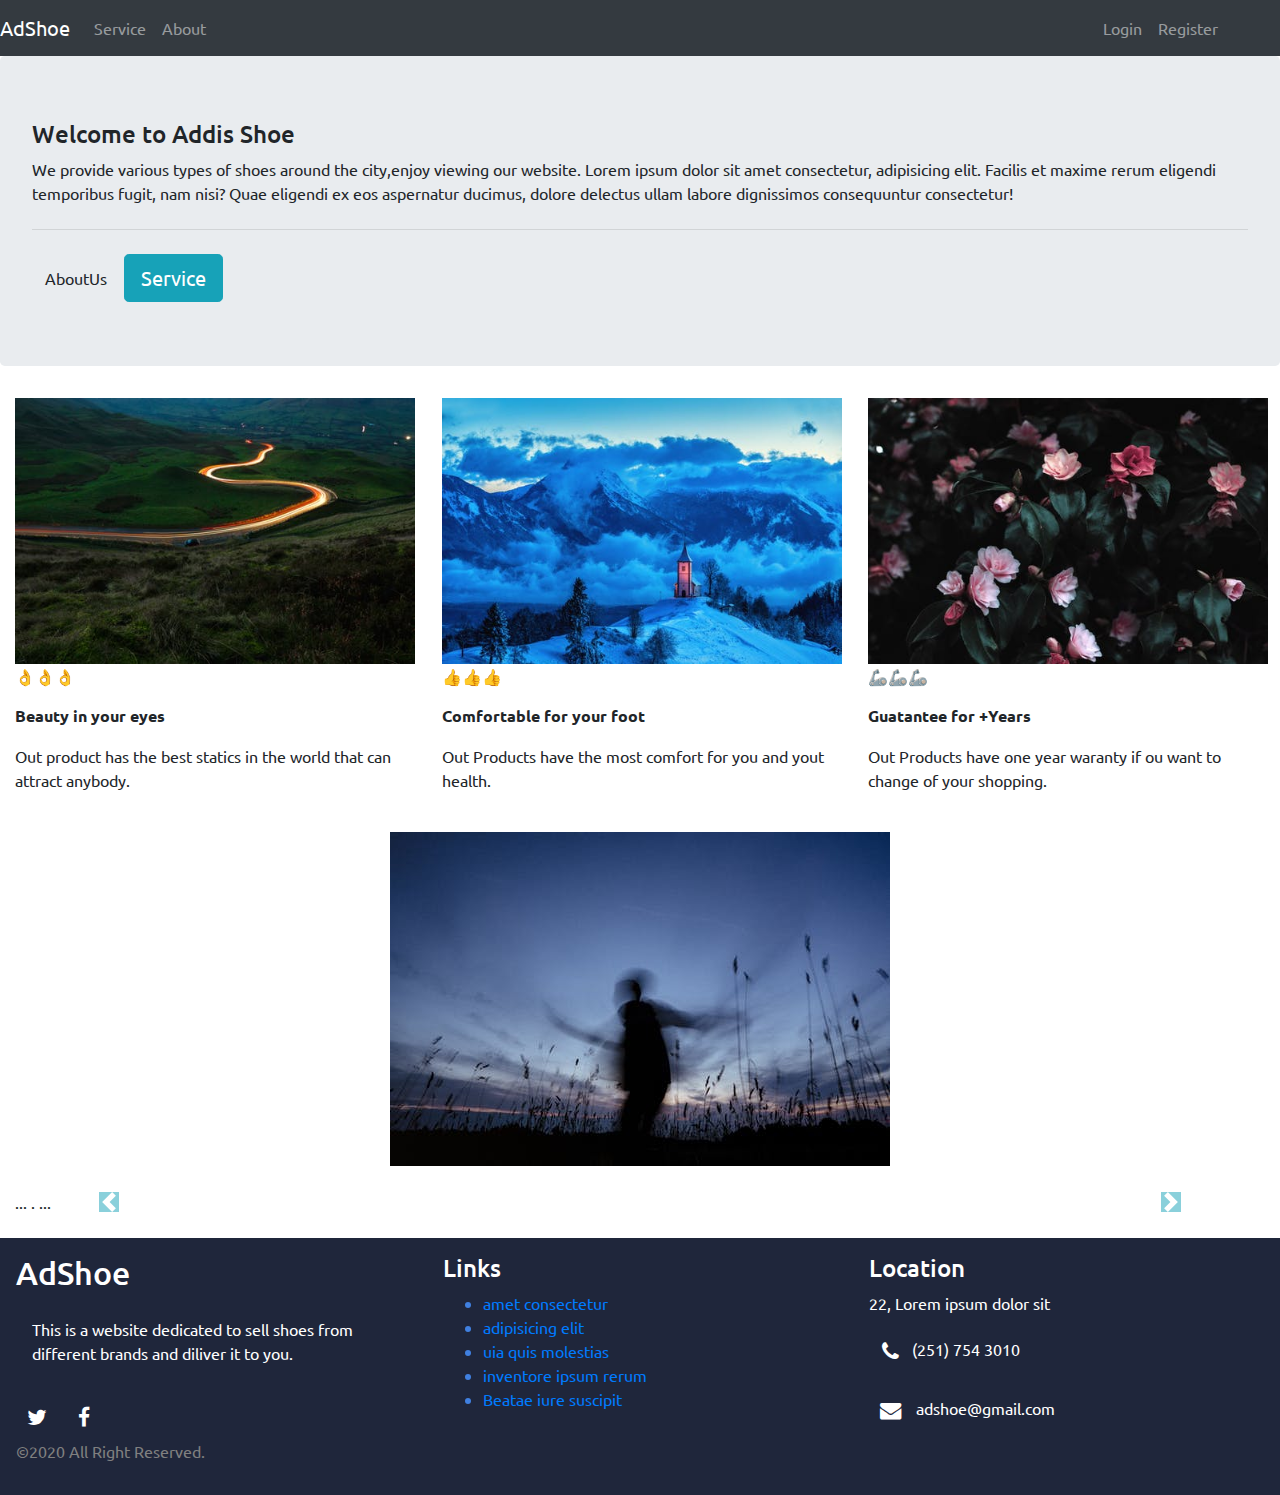
<file: index.html>
<!DOCTYPE html>
<html lang="en">
<head>
    <meta charset="UTF-8">
    <meta name="viewport" content="width=device-width, initial-scale=1.0">
    <title>Home</title>
    <link rel="stylesheet" href="./assets/css/bootstrap.min.css">
    <link rel="stylesheet" href="https://cdnjs.cloudflare.com/ajax/libs/font-awesome/4.7.0/css/font-awesome.min.css">
    <link rel="stylesheet" href="./assets/css/style.css">
    <link href='https://fonts.googleapis.com/css?family=Ubuntu:300,300italic,400,400italic,500,500italic,700,700italic' rel='stylesheet' type='text/css'>
    
</head>
<body>
    <nav class ="navbar navbar-expand-md navbar-dark bg-dark sticky-top row right">
        <a class ="navbar-brand" href="index.html">AdShoe</a>
        <div class="container pd">
            <button class="navbar-toggler ml-auto" type="button" data-toggle="collapse" data-target="#colNav" aria-controls="navbarSupportedContent" aria-expanded="false" aria-label="Toggle navigation">

                <span class="navbar-toggler-icon"></span>
          
           </button>
          
            
            <div class="collapse navbar-collapse" id="colNav">
                <ul class="navbar-nav">
                    <li class="nav-item">
                        <a class="nav-link" href="services.html">Service</a>
                    </li>
                    <li class="nav-item">
                        <a class="nav-link" href="aboutus.html">About</a>
                    </li>
                </ul>
                <ul class="navbar-nav ml-auto">
                    <li class="nav-item">
                        <a class="nav-link" href="login.html">Login</a>
                    </li>
                    <li class="nav-item">
                        <a class="nav-link" href="account.html">Register</a>
                    </li>
                </ul>
            </div>
        </div>
    </nav>
    <div class="jumbotron">
        <h4>Welcome to Addis Shoe</h4>
        <p> We provide various types of shoes around the city,enjoy viewing our website.
            Lorem ipsum dolor sit amet consectetur, adipisicing elit. 
            Facilis et maxime rerum eligendi temporibus fugit, nam nisi? Quae eligendi ex eos aspernatur ducimus, dolore delectus ullam labore dignissimos consequuntur consectetur!

        </p>
        <hr class="my-4">
        <a class="btn btn-outline-info-btn-lg" href="aboutus.html">AboutUs</a>
        <a class="btn btn-info btn-lg" href="services.html">Service</a>
    </div>
    <div class="container-fluid">
        <div class="row text-centerpx-4">
            <div class="col-md-4">
                <img src="./assets/image/1.jpeg" alt="image 1" width="400px">
                <p>👌👌👌</p>
                <p class="font-weight-bold">Beauty in your eyes</p>
                <p>Out product has the best statics in the world that can attract anybody.</p>
            </div>  
            <div class="col-md-4">
                <img src="./assets/image/2.jpeg" alt="image 2" width="400px">
                <p> 👍👍👍</p>
                <p class="font-weight-bold">Comfortable for your foot</p>
                <p>Out Products have the most comfort for you and yout health.</p>
            </div>
            <div class="col-md-4">
                <img src="./assets/image/3.jpeg" alt="image 3" width="400px">
                <p> 🦾🦾🦾</p>
                <p class="font-weight-bold">Guatantee for 
                    +Years</p>
                <p>Out Products have one year waranty if ou want to change of your shopping.</p>
            </div>
        </div>
        <div id="My Slide" class="carousel slide my-4" data-ride="carousel">
            <div class="carousel-inner text-center">
                <div class="carousel-item active">
                    <img src="./assets/image/6.jpeg">
                </div>
                <div class="carousel-item">
                    <img src="./assets/image/3.jpeg">
                </div>
                <div class="carousel-item">
                    <img src="./assets/image/2.jpeg">
                </div>

            </div>
        </div>
        <div id="My Slide" class="carousel slide my-4" data-ride="carousel">
            <ol class="carousel-indicators">
                <li data-target="#My Slide" data-slide-to="0" class="active"></li>
                <li data-target="#My Slide" data-slide-to="1"></li>
                <li data-target="#My Slide" data-slide-to="2"></li>
            </ol>
            <div class="carousel-inner">... . ...</div>
            <a class="carousel-control-prev" href="#My Slide" role="button" data-slide="prev">
                <span class="carousel-control-prev-icon bg-info" aria-hidden="true"></span>
                <span class="sr-only">Previous</span>
            </a>
            <a class="carousel-control-next" href="#My Slide" role="button" data-slide="next">
                <span class="carousel-control-next-icon bg-info" aria-hidden="true"></span>
                <span class="sr-only">Next</span>
            </a>

        </div>
        <div class="row blue  white">
            <div class="col-md-4 gap">
                <h2>AdShoe</h2>
                <p class="gap">This is a website dedicated to sell shoes from different brands and diliver it to you.</p>
                <span class="fa-stack fa-lg">
                    <i class="fa fa-twitter fa-stack-1x"></i>
                  </span>
                  <span class="fa-stack fa-lg">
                    <i class="fa fa-facebook fa-stack-1x"></i>
                  </span>

                <p class="grey">&copy;2020 All Right Reserved.</p>
            </div>
            <div class="col-md-4 gap">
                <h4>Links</h4>
                <ul class="brightblue">
                    <li><a href="">amet consectetur</a></li>
                    <li><a href="">adipisicing elit</a></li>
                    <li><a href="">uia quis molestias</a></li>
                    <li><a href="">inventore ipsum rerum</a></li>
                    <li><a href="">Beatae iure suscipit</a></li>
                </ul>
            </div>
            <div class="col-md-4 gap">
                <h4>Location</h4>
                <p>22, Lorem ipsum dolor sit</p>
                <p>
                <span class="fa-stack fa-lg">
                    <i class="fa fa-phone fa-stack-1x"></i>
                  </span>(251) 754 3010</p>
                <p>
                    <span class="fa-stack fa-lg">
                        <i class="fa fa-envelope fa-stack-1x"></i>
                      </span>
                    adshoe@gmail.com</p>
            </div>
        </div>
    </div>
    <script src="./assets/js/bootstrap.min.js"></script>
    <script src="https://code.jquery.com/jquery-3.4.1.slim.min.js" integrity="sha384-J6qa4849blE2+poT4WnyKhv5vZF5SrPo0iEjwBvKU7imGFAV0wwj1yYfoRSJoZ+n" crossorigin="anonymous"></script>
    <script src="https://cdn.jsdelivr.net/npm/popper.js@1.16.0/dist/umd/popper.min.js" integrity="sha384-Q6E9RHvbIyZFJoft+2mJbHaEWldlvI9IOYy5n3zV9zzTtmI3UksdQRVvoxMfooAo" crossorigin="anonymous"></script>
    <script src="https://stackpath.bootstrapcdn.com/bootstrap/4.4.1/js/bootstrap.min.js" integrity="sha384-wfSDF2E50Y2D1uUdj0O3uMBJnjuUD4Ih7YwaYd1iqfktj0Uod8GCExl3Og8ifwB6" crossorigin="anonymous"></script>
</body>
</html>
</file>
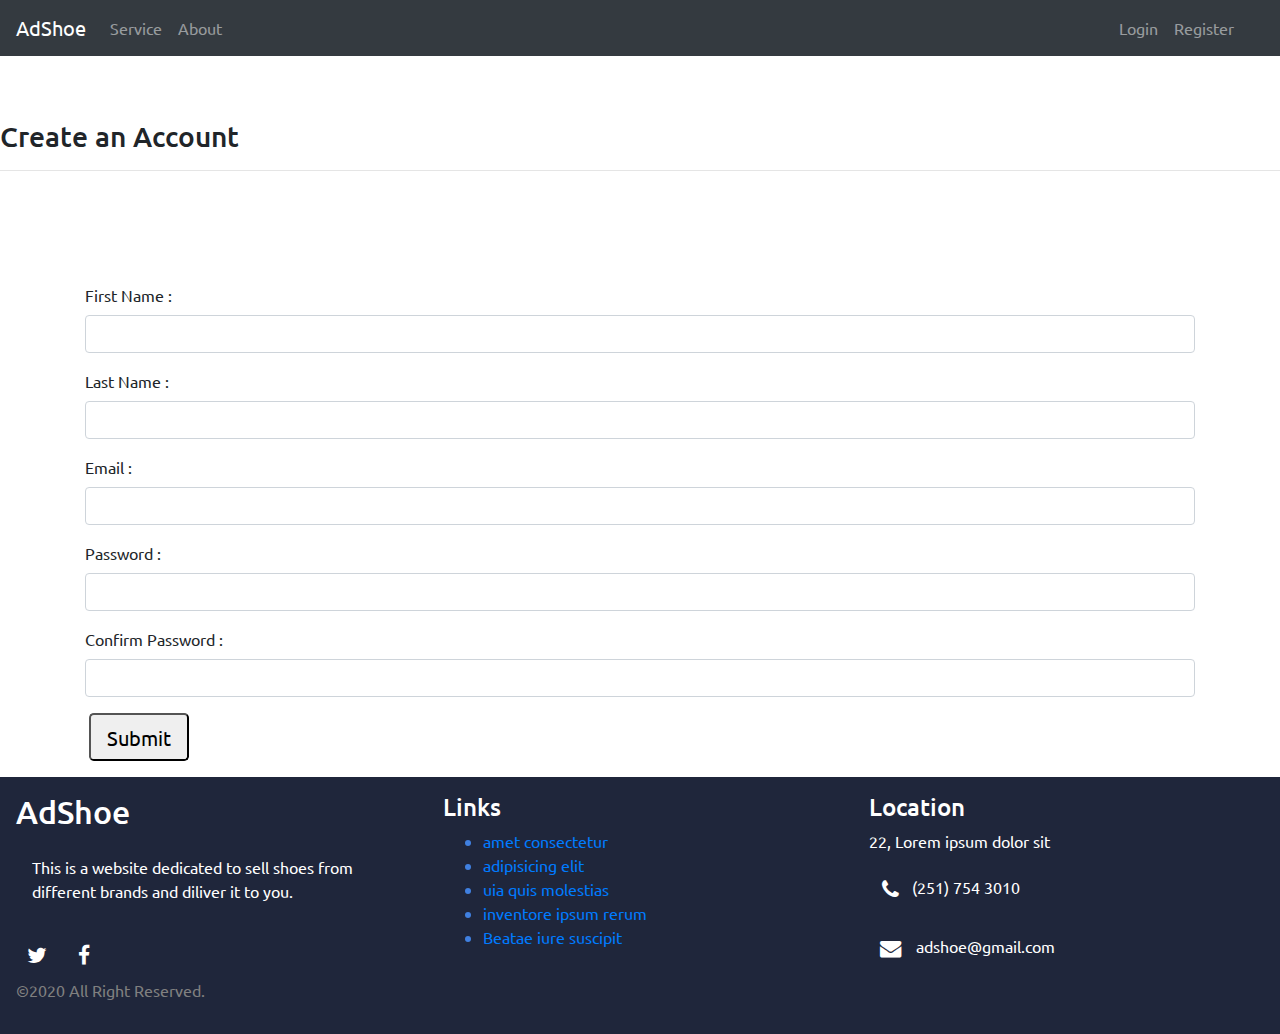
<file: account.html>
<!DOCTYPE html>
<html lang="en">
<head>
    <meta charset="UTF-8">
    <meta name="viewport" content="width=device-width, initial-scale=1.0">
    <title>create an account</title>
    <link rel="stylesheet" href="./assets/css/bootstrap.min.css">
    <link rel="stylesheet" href="https://cdnjs.cloudflare.com/ajax/libs/font-awesome/4.7.0/css/font-awesome.min.css">
    <link rel="stylesheet" href="./assets/css/style.css">
    <link href='https://fonts.googleapis.com/css?family=Ubuntu:300,300italic,400,400italic,500,500italic,700,700italic' rel='stylesheet' type='text/css'>
  
</head>
<body>
    <nav class ="navbar navbar-expand-md navbar-dark bg-dark sticky-top">
        <a class ="navbar-brand" href="index.html">AdShoe</a>
        <div class="container pd">
            <button class="navbar-toggler ml-auto" type="button" data-toggle="collapse" data-target="#colNav" aria-controls="navbarSupportedContent" aria-expanded="false" aria-label="Toggle navigation">

                <span class="navbar-toggler-icon"></span>
          
           </button>
          
            
            <div class="collapse navbar-collapse" id="colNav">
                <ul class="navbar-nav">
                    <li class="nav-item">
                        <a class="nav-link" href="services.html">Service</a>
                    </li>
                    <li class="nav-item">
                        <a class="nav-link" href="aboutus.html">About</a>
                    </li>
                </ul>
                <ul class="navbar-nav ml-auto">
                    <li class="nav-item">
                        <a class="nav-link" href="login.html">Login</a>
                    </li>
                    <li class="nav-item">
                        <a class="nav-link" href="account.html">Register</a>
                    </li>
                </ul>
            </div>
        </div>
        
    </nav>
    <div class="aboutgap"></div>
    <div class="container-fluid pd">
        <h3>Create an Account</h3>
        <hr>
        <div class="container">
            <form action="">
                <div class="form-group">
                    <label for="fname">First Name : </label>
                    <input class="form-control" type="text" name="fname" id="fname" required>
                </div>
                <div class="form-group">
                    <label for="sname">Last Name : </label>
                    <input class="form-control" type="text" name="lname" id="fname" required>
                </div>
                <div class="form-group">
                    <label for="memail">Email : </label>
                    <input class="form-control" type="email" name="memail" id="memail" required>
                </div>
                
                <div class="form-group">
                    <label for="pass">Password : </label>
                    <input class="form-control" type="password" name="pass" id="pass" required>
                </div>
                <div class="form-group">
                    <label for="pass2">Confirm Password : </label>
                    <input class="form-control" type="password" name="pass2" id="pass2" required>
                </div>
                <div class="form-group">
                    <label for="fname"></label>
                    <input class="form-control-lg" type="submit">
                </div>
            </form>
        </div>
        
        <div class="row pd blue  white">
            <div class="col-md-4 gap">
                <h2>AdShoe</h2>
                <p class="gap">This is a website dedicated to sell shoes from different brands and diliver it to you.</p>
                <span class="fa-stack fa-lg">
                    <i class="fa fa-twitter fa-stack-1x"></i>
                  </span>
                  <span class="fa-stack fa-lg">
                    <i class="fa fa-facebook fa-stack-1x"></i>
                  </span>

                <p class="grey">&copy;2020 All Right Reserved.</p>
            </div>
            <div class="col-md-4 gap">
                <h4>Links</h4>
                <ul class="brightblue">
                    <li><a href="">amet consectetur</a></li>
                    <li><a href="">adipisicing elit</a></li>
                    <li><a href="">uia quis molestias</a></li>
                    <li><a href="">inventore ipsum rerum</a></li>
                    <li><a href="">Beatae iure suscipit</a></li>
                </ul>
            </div>
            <div class="col-md-4 gap">
                <h4>Location</h4>
                <p>22, Lorem ipsum dolor sit</p>
                <p>
                <span class="fa-stack fa-lg">
                    <i class="fa fa-phone fa-stack-1x"></i>
                  </span>(251) 754 3010</p>
                <p>
                    <span class="fa-stack fa-lg">
                        <i class="fa fa-envelope fa-stack-1x"></i>
                      </span>
                    adshoe@gmail.com</p>
            </div>





    </div>
    <script src="./assets/js/bootstrap.min.js"></script>
    <script src="https://code.jquery.com/jquery-3.5.1.slim.min.js" integrity="sha384-DfXdz2htPH0lsSSs5nCTpuj/zy4C+OGpamoFVy38MVBnE+IbbVYUew+OrCXaRkfj" crossorigin="anonymous"></script>
<script src="https://cdn.jsdelivr.net/npm/bootstrap@4.5.3/dist/js/bootstrap.bundle.min.js" integrity="sha384-ho+j7jyWK8fNQe+A12Hb8AhRq26LrZ/JpcUGGOn+Y7RsweNrtN/tE3MoK7ZeZDyx" crossorigin="anonymous"></script>
<script src="https://stackpath.bootstrapcdn.com/bootstrap/4.4.1/js/bootstrap.min.js" integrity="sha384-wfSDF2E50Y2D1uUdj0O3uMBJnjuUD4Ih7YwaYd1iqfktj0Uod8GCExl3Og8ifwB6" crossorigin="anonymous"></script>

</body>
</html>
</file>
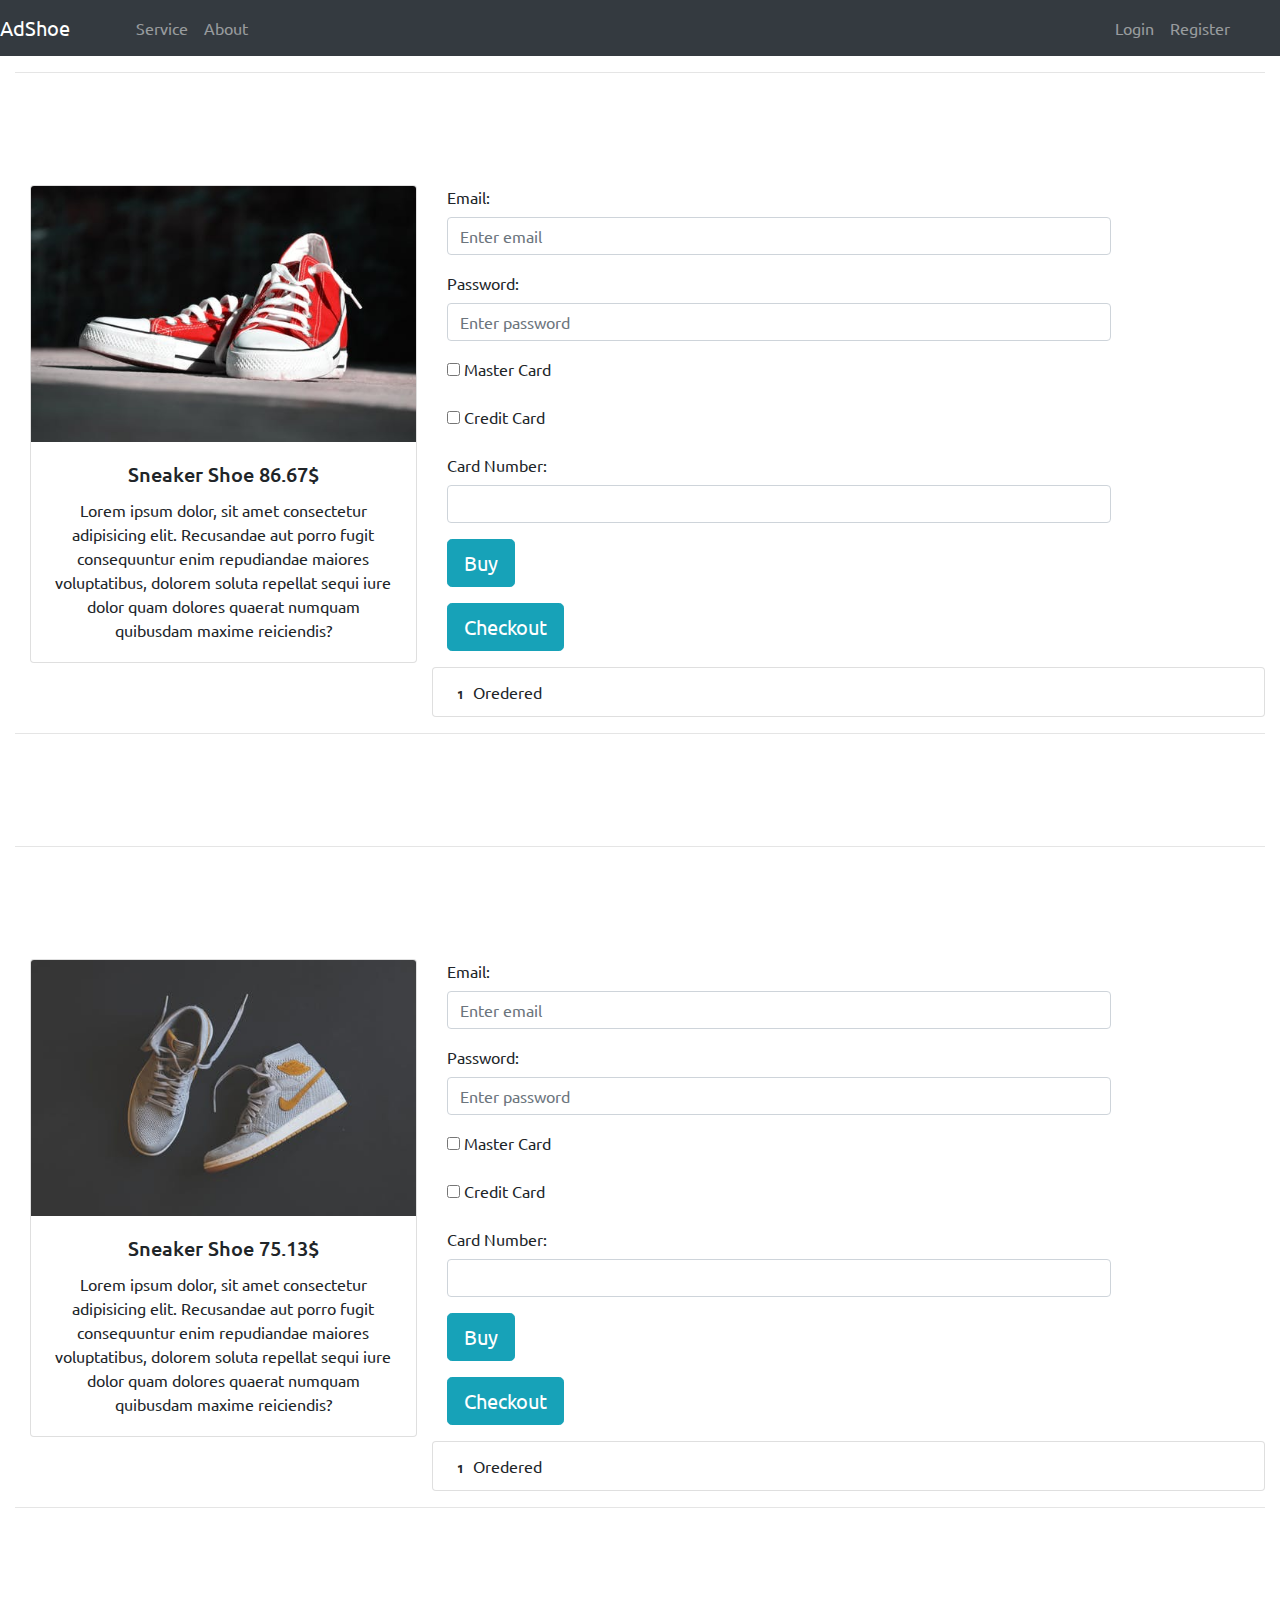
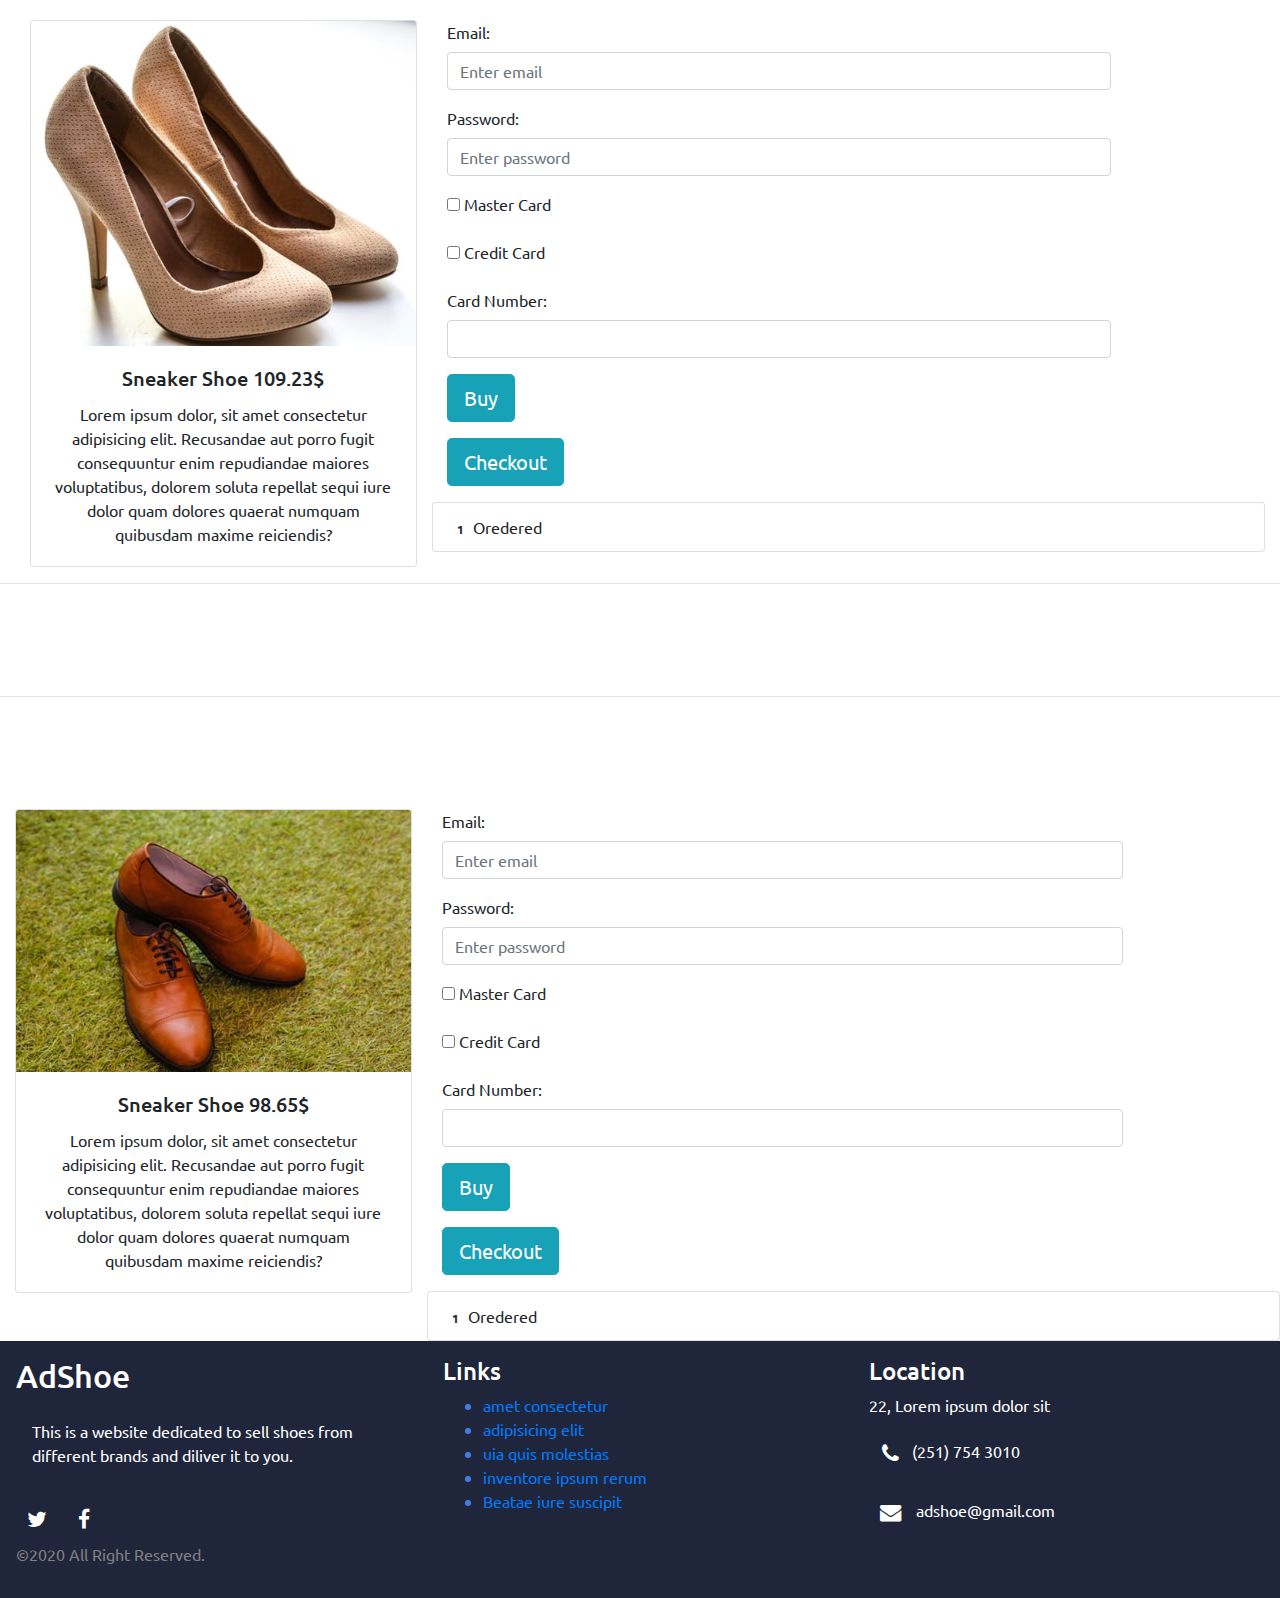
<file: buy.html>
<!DOCTYPE html>
<html lang="en">
<head>
    <meta charset="UTF-8">
    <meta name="viewport" content="width=device-width, initial-scale=1.0">
    <title>Buy</title>
    <link rel="stylesheet" href="./assets/css/bootstrap.min.css">
    <link rel="stylesheet" href="https://cdnjs.cloudflare.com/ajax/libs/font-awesome/4.7.0/css/font-awesome.min.css">
    <link rel="stylesheet" href="./assets/css/style.css">
    <link href='https://fonts.googleapis.com/css?family=Ubuntu:300,300italic,400,400italic,500,500italic,700,700italic' rel='stylesheet' type='text/css'>
  
</head>
<body>
    <nav class ="navbar navbar-expand-md navbar-dark bg-dark sticky-top row right">
        <a class ="navbar-brand" href="index.html">AdShoe</a>
        <div class="container">
            <button type="button" class="navbar-toggler ml-auto" data-toggle="collapse"
              data-target="#navbar" aria-controls="navbarSupportedContent" aria-expanded="false" aria-label="Toggle navigation">
            <span><i class="navbar-toggler-icon"></i></span>
            </button>
            
            <div class="collapse navbar-collapse" id="navbar">
                <ul class="navbar-nav">
                    <li class="nav-item">
                        <a class="nav-link" href="services.html">Service</a>
                    </li>
                    <li class="nav-item">
                        <a class="nav-link" href="aboutus.html">About</a>
                    </li>
                </ul>
                <ul class="navbar-nav ml-auto">
                    <li class="nav-item">
                        <a class="nav-link" href="login.html">Login</a>
                    </li>
                    <li class="nav-item">
                        <a class="nav-link" href="account.html">Register</a>
                    </li>
                </ul>
            </div>
        </div>
    
    </nav>
    
    <div class="container-fluid">
        <hr id="section1">
        <div class="row text-center pd">
            <div class="col-md-4">
                <div class="card">
                    <img class="card-img-top img-fluid" src="./assets/image/shoes1.jpeg">
                    <div class="card-body">
                        <h5 class="card-title">Sneaker Shoe   86.67$</h5>
                        <p class="card-text">
                            Lorem ipsum dolor, sit amet consectetur adipisicing elit. Recusandae aut porro fugit consequuntur enim repudiandae maiores voluptatibus, dolorem soluta repellat sequi iure dolor quam dolores quaerat numquam quibusdam maxime reiciendis?
                            
                        </p>
                        
                    </div>
                </div>
            </div>
            <div class="col-md-8 pd">
                <form class="form-horizontal" role="form">
                    <div class="form-group">
                    <label class="control-label col-sm-2" for="email">Email:</label>
                    <div class="col-sm-10">
                        <input type="email" class="form-control" id="email" placeholder="Enter email" required>
                    </div>
                    </div>
                    <div class="form-group">
                    <label class="control-label col-sm-2" for="pwd">Password:</label>
                    <div class="col-sm-10">
                        <input type="password" class="form-control" id="pwd" placeholder="Enter password" required>
                    </div>
                    </div>
                    
                    <div class="form-group">
                    <div class="col-sm-offset-2 col-sm-10">
                        <div class="checkbox">
                        <label><input type="checkbox"> Master Card</label>
                        </div>
                    </div>
                    </div>
                    <div class="form-group">
                        <div class="col-sm-offset-2 col-sm-10">
                        <div class="checkbox">
                            <label><input type="checkbox"> Credit Card</label>
                        </div>
                        </div>
                    </div>
                    <div class="form-group">
                        <label class="control-label col-sm-2" for="pwd">Card Number:</label>
                        <div class="col-sm-10">
                        <input type="number" class="form-control"  placeholder="" required>
                        </div>
                    </div>
                    <div class="form-group">
                        <div class="col-sm-offset-2 col-sm-10">
                        <a class="btn btn-info btn-lg" href="services.html">Buy</a>
                        </div>
                    </div>
                    <div class="form-group">
                        <div class="col-sm-offset-2 col-sm-10">
                            <a class="btn btn-info btn-lg" href="services.html">Checkout</a>
                        </div>
                    </div>
                </form>
                <ul class="list-group">
                    <li class="list-group-item"><span class="badge">1</span> Oredered</li>
                    
                </ul>

            </div>
        </div>
        <hr>
        <hr id="section2">
        <div class="row text-center pd " >
            <div class="col-md-4">
                <div class="card">
                    <img class="card-img-top img-fluid" src="./assets/image/shoes2.jpeg">
                    <div class="card-body">
                        <h5 class="card-title">Sneaker Shoe 75.13$</h5>
                        <p class="card-text">
                            Lorem ipsum dolor, sit amet consectetur adipisicing elit. Recusandae aut porro fugit consequuntur enim repudiandae maiores voluptatibus, dolorem soluta repellat sequi iure dolor quam dolores quaerat numquam quibusdam maxime reiciendis?
                            
                        </p>
                    </div>
                </div>
            </div>
        
            <div class="col-md-8 pd">
                <form class="form-horizontal" role="form">
                    <div class="form-group">
                    <label class="control-label col-sm-2" for="email">Email:</label>
                    <div class="col-sm-10">
                        <input type="email" class="form-control" id="email" placeholder="Enter email" required>
                    </div>
                    </div>
                    <div class="form-group">
                    <label class="control-label col-sm-2" for="pwd">Password:</label>
                    <div class="col-sm-10">
                        <input type="password" class="form-control" id="pwd" placeholder="Enter password" required>
                    </div>
                    </div>
                    
                    <div class="form-group">
                    <div class="col-sm-offset-2 col-sm-10">
                        <div class="checkbox">
                        <label><input type="checkbox"> Master Card</label>
                        </div>
                    </div>
                    </div>
                    <div class="form-group">
                        <div class="col-sm-offset-2 col-sm-10">
                        <div class="checkbox">
                            <label><input type="checkbox"> Credit Card</label>
                        </div>
                        </div>
                    </div>
                    <div class="form-group">
                        <label class="control-label col-sm-2" for="pwd">Card Number:</label>
                        <div class="col-sm-10">
                        <input type="number" class="form-control"  placeholder="" required>
                        </div>
                    </div>
                    <div class="form-group">
                        <div class="col-sm-offset-2 col-sm-10">
                            <a class="btn btn-info btn-lg" href="services.html">Buy</a>
                        </div>
                    </div>
                    <div class="form-group">
                        <div class="col-sm-offset-2 col-sm-10">
                            <a class="btn btn-info btn-lg" href="services.html">Checkout</a>
                        </div>
                    </div>
                </form>
                <ul class="list-group">
                    <li class="list-group-item"><span class="badge">1</span> Oredered</li>
                    
                </ul>

            </div>
        </div>
        <hr id="section3">
        <div class="row text-center pd" >
                <div class="col-md-4">
                    <div class="card">
                        <img class="card-img-top img-fluid" src="./assets/image/shoes3.jpeg">
                        <div class="card-body">
                            <h5 class="card-title">Sneaker Shoe 109.23$</h5>
                            <p class="card-text">
                                Lorem ipsum dolor, sit amet consectetur adipisicing elit. Recusandae aut porro fugit consequuntur enim repudiandae maiores voluptatibus, dolorem soluta repellat sequi iure dolor quam dolores quaerat numquam quibusdam maxime reiciendis?
                                
                            </p>
                            
                        </div>
                    </div>
                </div>
            
                <div class="col-md-8 pd">
                    <form class="form-horizontal" role="form">
                        <div class="form-group">
                        <label class="control-label col-sm-2" for="email">Email:</label>
                        <div class="col-sm-10">
                            <input type="email" class="form-control" id="email" placeholder="Enter email" required>
                        </div>
                        </div>
                        <div class="form-group">
                        <label class="control-label col-sm-2" for="pwd">Password:</label>
                        <div class="col-sm-10">
                            <input type="password" class="form-control" id="pwd" placeholder="Enter password" required>
                        </div>
                        </div>
                        
                        <div class="form-group">
                        <div class="col-sm-offset-2 col-sm-10">
                            <div class="checkbox">
                            <label><input type="checkbox"> Master Card</label>
                            </div>
                        </div>
                        </div>
                        <div class="form-group">
                            <div class="col-sm-offset-2 col-sm-10">
                            <div class="checkbox">
                                <label><input type="checkbox"> Credit Card</label>
                            </div>
                            </div>
                        </div>
                        <div class="form-group">
                            <label class="control-label col-sm-2" for="pwd">Card Number:</label>
                            <div class="col-sm-10">
                            <input type="number" class="form-control"  placeholder="" required>
                            </div>
                        </div>
                        <div class="form-group">
                            <div class="col-sm-offset-2 col-sm-10">
                                <a class="btn btn-info btn-lg" href="services.html">Buy</a>
                            </div>
                        </div>
                        <div class="form-group">
                            <div class="col-sm-offset-2 col-sm-10">
                                <a class="btn btn-info btn-lg" href="services.html">Checkout</a>
                            </div>
                        </div>
                    </form>
                    <ul class="list-group">
                        <li class="list-group-item"><span class="badge">1</span> Oredered</li>
                        
                    </ul>
        
                </div>
            </div>
        </div>
            <hr>
            <hr id="section4">
            <div class="row text-center pd" >
                <div class="col-md-4">
                    <div class="card">
                        <img class="card-img-top img-fluid" src="./assets/image/shoes4.jpeg">
                        <div class="card-body">
                            <h5 class="card-title">Sneaker Shoe 98.65$</h5>
                            <p class="card-text">
                                Lorem ipsum dolor, sit amet consectetur adipisicing elit. Recusandae aut porro fugit consequuntur enim repudiandae maiores voluptatibus, dolorem soluta repellat sequi iure dolor quam dolores quaerat numquam quibusdam maxime reiciendis?
                                
                            </p>

                        </div>
                    </div>
                </div>
            
                <div class="col-md-8 pd">
                    <form class="form-horizontal" role="form">
                        <div class="form-group">
                        <label class="control-label col-sm-2" for="email">Email:</label>
                        <div class="col-sm-10">
                            <input type="email" class="form-control" id="email" placeholder="Enter email" required>
                        </div>
                        </div>
                        <div class="form-group">
                        <label class="control-label col-sm-2" for="pwd">Password:</label>
                        <div class="col-sm-10">
                            <input type="password" class="form-control" id="pwd" placeholder="Enter password" required>
                        </div>
                        </div>
                        
                        <div class="form-group">
                        <div class="col-sm-offset-2 col-sm-10">
                            <div class="checkbox">
                            <label><input type="checkbox"> Master Card</label>
                            </div>
                        </div>
                        </div>
                        <div class="form-group">
                            <div class="col-sm-offset-2 col-sm-10">
                            <div class="checkbox">
                                <label><input type="checkbox"> Credit Card</label>
                            </div>
                            </div>
                        </div>
                        <div class="form-group">
                            <label class="control-label col-sm-2" for="pwd">Card Number:</label>
                            <div class="col-sm-10">
                            <input type="number" class="form-control"  placeholder="" required>
                            </div>
                        </div>
                        <div class="form-group">
                            <div class="col-sm-offset-2 col-sm-10">
                                <a class="btn btn-info btn-lg" href="services.html">Buy</a>
                            </div>
                        </div>
                        <div class="form-group">
                            <div class="col-sm-offset-2 col-sm-10">
                                <a class="btn btn-info btn-lg" href="services.html">Checkout</a>
                            </div>
                        </div>
                    </form>
                    <ul class="list-group">
                        <li class="list-group-item"><span class="badge">1</span> Oredered</li>
                        
                    </ul>
        
                </div>
            </div>
            <div class="row pd blue  white">
                <div class="col-md-4 gap">
                    <h2>AdShoe</h2>
                    <p class="gap">This is a website dedicated to sell shoes from different brands and diliver it to you.</p>
                    <span class="fa-stack fa-lg">
                        <i class="fa fa-twitter fa-stack-1x"></i>
                      </span>
                      <span class="fa-stack fa-lg">
                        <i class="fa fa-facebook fa-stack-1x"></i>
                      </span>
    
                    <p class="grey">&copy;2020 All Right Reserved.</p>
                </div>
                <div class="col-md-4 gap">
                    <h4>Links</h4>
                    <ul class="brightblue">
                        <li><a href="">amet consectetur</a></li>
                        <li><a href="">adipisicing elit</a></li>
                        <li><a href="">uia quis molestias</a></li>
                        <li><a href="">inventore ipsum rerum</a></li>
                        <li><a href="">Beatae iure suscipit</a></li>
                    </ul>
                </div>
                <div class="col-md-4 gap">
                    <h4>Location</h4>
                    <p>22, Lorem ipsum dolor sit</p>
                    <p>
                    <span class="fa-stack fa-lg">
                        <i class="fa fa-phone fa-stack-1x"></i>
                      </span>(251) 754 3010</p>
                    <p>
                        <span class="fa-stack fa-lg">
                            <i class="fa fa-envelope fa-stack-1x"></i>
                          </span>
                        adshoe@gmail.com</p>
                </div>
        
    </div>
    <script src="./assets/js/bootstrap.min.js"></script>
    <script src="https://code.jquery.com/jquery-3.4.1.slim.min.js" integrity="sha384-J6qa4849blE2+poT4WnyKhv5vZF5SrPo0iEjwBvKU7imGFAV0wwj1yYfoRSJoZ+n" crossorigin="anonymous"></script>
    <script src="https://cdn.jsdelivr.net/npm/popper.js@1.16.0/dist/umd/popper.min.js" integrity="sha384-Q6E9RHvbIyZFJoft+2mJbHaEWldlvI9IOYy5n3zV9zzTtmI3UksdQRVvoxMfooAo" crossorigin="anonymous"></script>
    <script src="https://stackpath.bootstrapcdn.com/bootstrap/4.4.1/js/bootstrap.min.js" integrity="sha384-wfSDF2E50Y2D1uUdj0O3uMBJnjuUD4Ih7YwaYd1iqfktj0Uod8GCExl3Og8ifwB6" crossorigin="anonymous"></script>

    
</body>
</html>
</file>
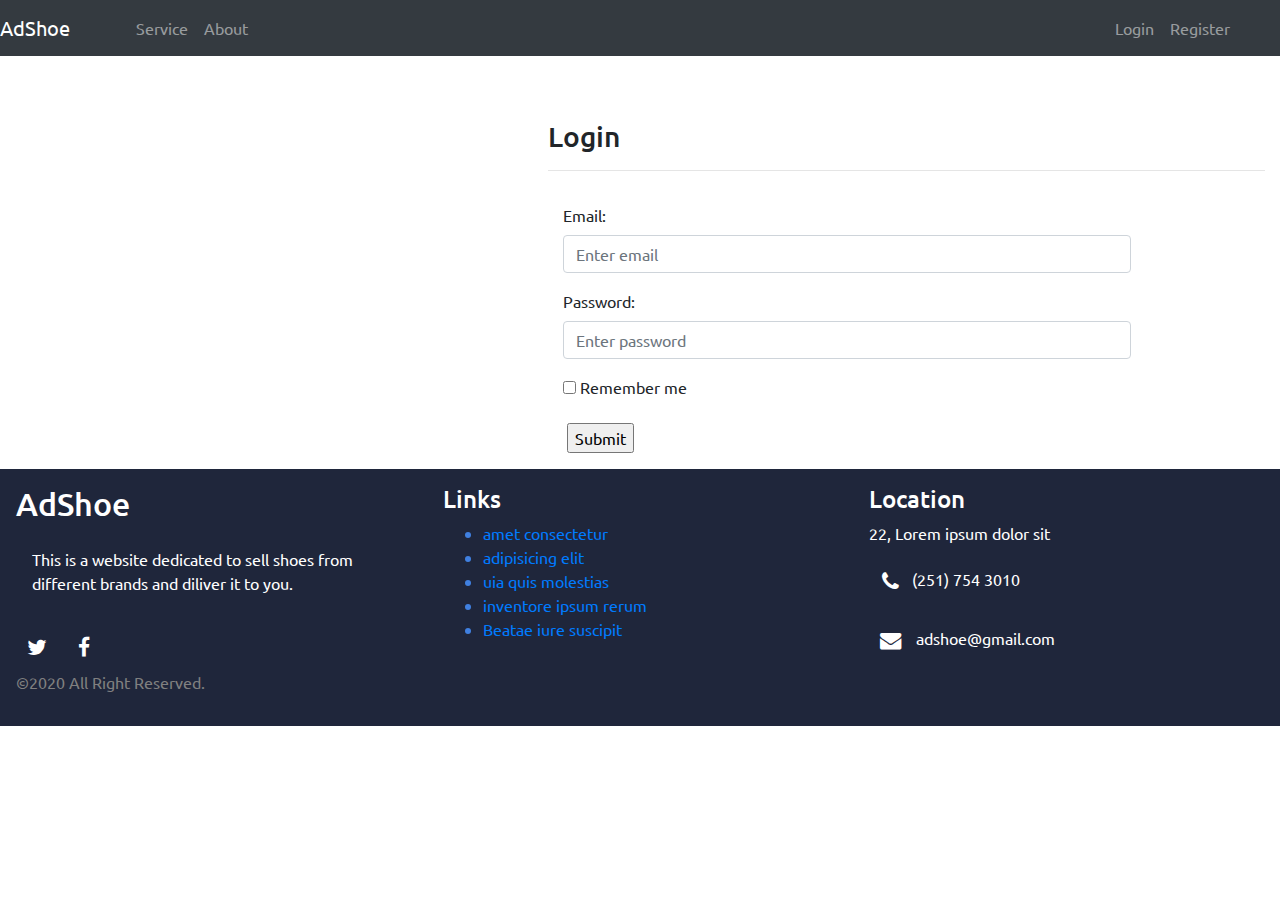
<file: login.html>
<!DOCTYPE html>
<html lang="en">
<head>
    <meta charset="UTF-8">
    <meta name="viewport" content="width=device-width, initial-scale=1.0">
    <title>Login</title>
    <link rel="stylesheet" href="./assets/css/bootstrap.min.css">
    <link rel="stylesheet" href="https://cdnjs.cloudflare.com/ajax/libs/font-awesome/4.7.0/css/font-awesome.min.css">
    <link rel="stylesheet" href="./assets/css/style.css">
    <link href='https://fonts.googleapis.com/css?family=Ubuntu:300,300italic,400,400italic,500,500italic,700,700italic' rel='stylesheet' type='text/css'>
  
</head>
<body>
    <nav class ="navbar navbar-expand-md navbar-dark bg-dark sticky-top row right">
        <a class ="navbar-brand" href="index.html">AdShoe</a>
        <div class="container">
            <button type="button" class="navbar-toggler ml-auto" data-toggle="collapse"
              data-target="#colNav" aria-controls="navbarSupportedContent" aria-expanded="false" aria-label="Toggle navigation">
            <span><i class="navbar-toggler-icon"></i></span>
            </button>
            
            <div class="collapse navbar-collapse" id="colNav">
                <ul class="navbar-nav">
                    <li class="nav-item">
                        <a class="nav-link" href="services.html">Service</a>
                    </li>
                    <li class="nav-item">
                        <a class="nav-link" href="aboutus.html">About</a>
                    </li>
                </ul>
                <ul class="navbar-nav ml-auto">
                    <li class="nav-item">
                        <a class="nav-link" href="login.html">Login</a>
                    </li>
                    <li class="nav-item">
                        <a class="nav-link" href="account.html">Register</a>
                    </li>
                </ul>
            </div>
        </div>
    
    </nav>
    <div class="aboutgap"></div>
    <div class="container-fluid pd">
        <div class="row pd">
            <div class="col-md-5"></div>
            <div class="col-md-7">
                <h3>Login</h3>
                <hr id="hrr">
                <form class="form-horizontal" role="form">
                    <div class="form-group">
                    <label class="control-label col-sm-2" for="email">Email:</label>
                    <div class="col-sm-10">
                        <input type="email" class="form-control" id="email" placeholder="Enter email" required>
                    </div>
                    </div>
                    <div class="form-group">
                    <label class="control-label col-sm-2" for="pwd">Password:</label>
                    <div class="col-sm-10">
                        <input type="password" class="form-control" id="pwd" placeholder="Enter password" required>
                    </div>
                    </div>
                    <div class="form-group">
                    <div class=" col-md-4">
                        <div class="checkbox">
                        <label><input type="checkbox"> Remember me</label>
                        </div>
                        </div>    
                    </div>
                    <div class="form-group">
                        <div class="col-md-offset-2 col-md-4">
                            <label for="fname"></label>
                            <input class="form-control-default" type="submit">
                        </div>
                    </div>
                    
                </form>

            </div>
        </div>
        <div class="row pd blue  white">
            <div class="col-md-4 gap">
                <h2>AdShoe</h2>
                <p class="gap">This is a website dedicated to sell shoes from different brands and diliver it to you.</p>
                <span class="fa-stack fa-lg">
                    <i class="fa fa-twitter fa-stack-1x"></i>
                  </span>
                  <span class="fa-stack fa-lg">
                    <i class="fa fa-facebook fa-stack-1x"></i>
                  </span>

                <p class="grey">&copy;2020 All Right Reserved.</p>
            </div>
            <div class="col-md-4 gap">
                <h4>Links</h4>
                <ul class="brightblue">
                    <li><a href="">amet consectetur</a></li>
                    <li><a href="">adipisicing elit</a></li>
                    <li><a href="">uia quis molestias</a></li>
                    <li><a href="">inventore ipsum rerum</a></li>
                    <li><a href="">Beatae iure suscipit</a></li>
                </ul>
            </div>
            <div class="col-md-4 gap">
                <h4>Location</h4>
                <p>22, Lorem ipsum dolor sit</p>
                <p>
                <span class="fa-stack fa-lg">
                    <i class="fa fa-phone fa-stack-1x"></i>
                  </span>(251) 754 3010</p>
                <p>
                    <span class="fa-stack fa-lg">
                        <i class="fa fa-envelope fa-stack-1x"></i>
                      </span>
                    adshoe@gmail.com</p>
            </div>
        
    </div>
    <script src="./assets/js/bootstrap.min.js"></script>
    <script src="https://code.jquery.com/jquery-3.4.1.slim.min.js" integrity="sha384-J6qa4849blE2+poT4WnyKhv5vZF5SrPo0iEjwBvKU7imGFAV0wwj1yYfoRSJoZ+n" crossorigin="anonymous"></script>
    <script src="https://cdn.jsdelivr.net/npm/popper.js@1.16.0/dist/umd/popper.min.js" integrity="sha384-Q6E9RHvbIyZFJoft+2mJbHaEWldlvI9IOYy5n3zV9zzTtmI3UksdQRVvoxMfooAo" crossorigin="anonymous"></script>
    <script src="https://stackpath.bootstrapcdn.com/bootstrap/4.4.1/js/bootstrap.min.js" integrity="sha384-wfSDF2E50Y2D1uUdj0O3uMBJnjuUD4Ih7YwaYd1iqfktj0Uod8GCExl3Og8ifwB6" crossorigin="anonymous"></script>

</body>
</html>
</file>
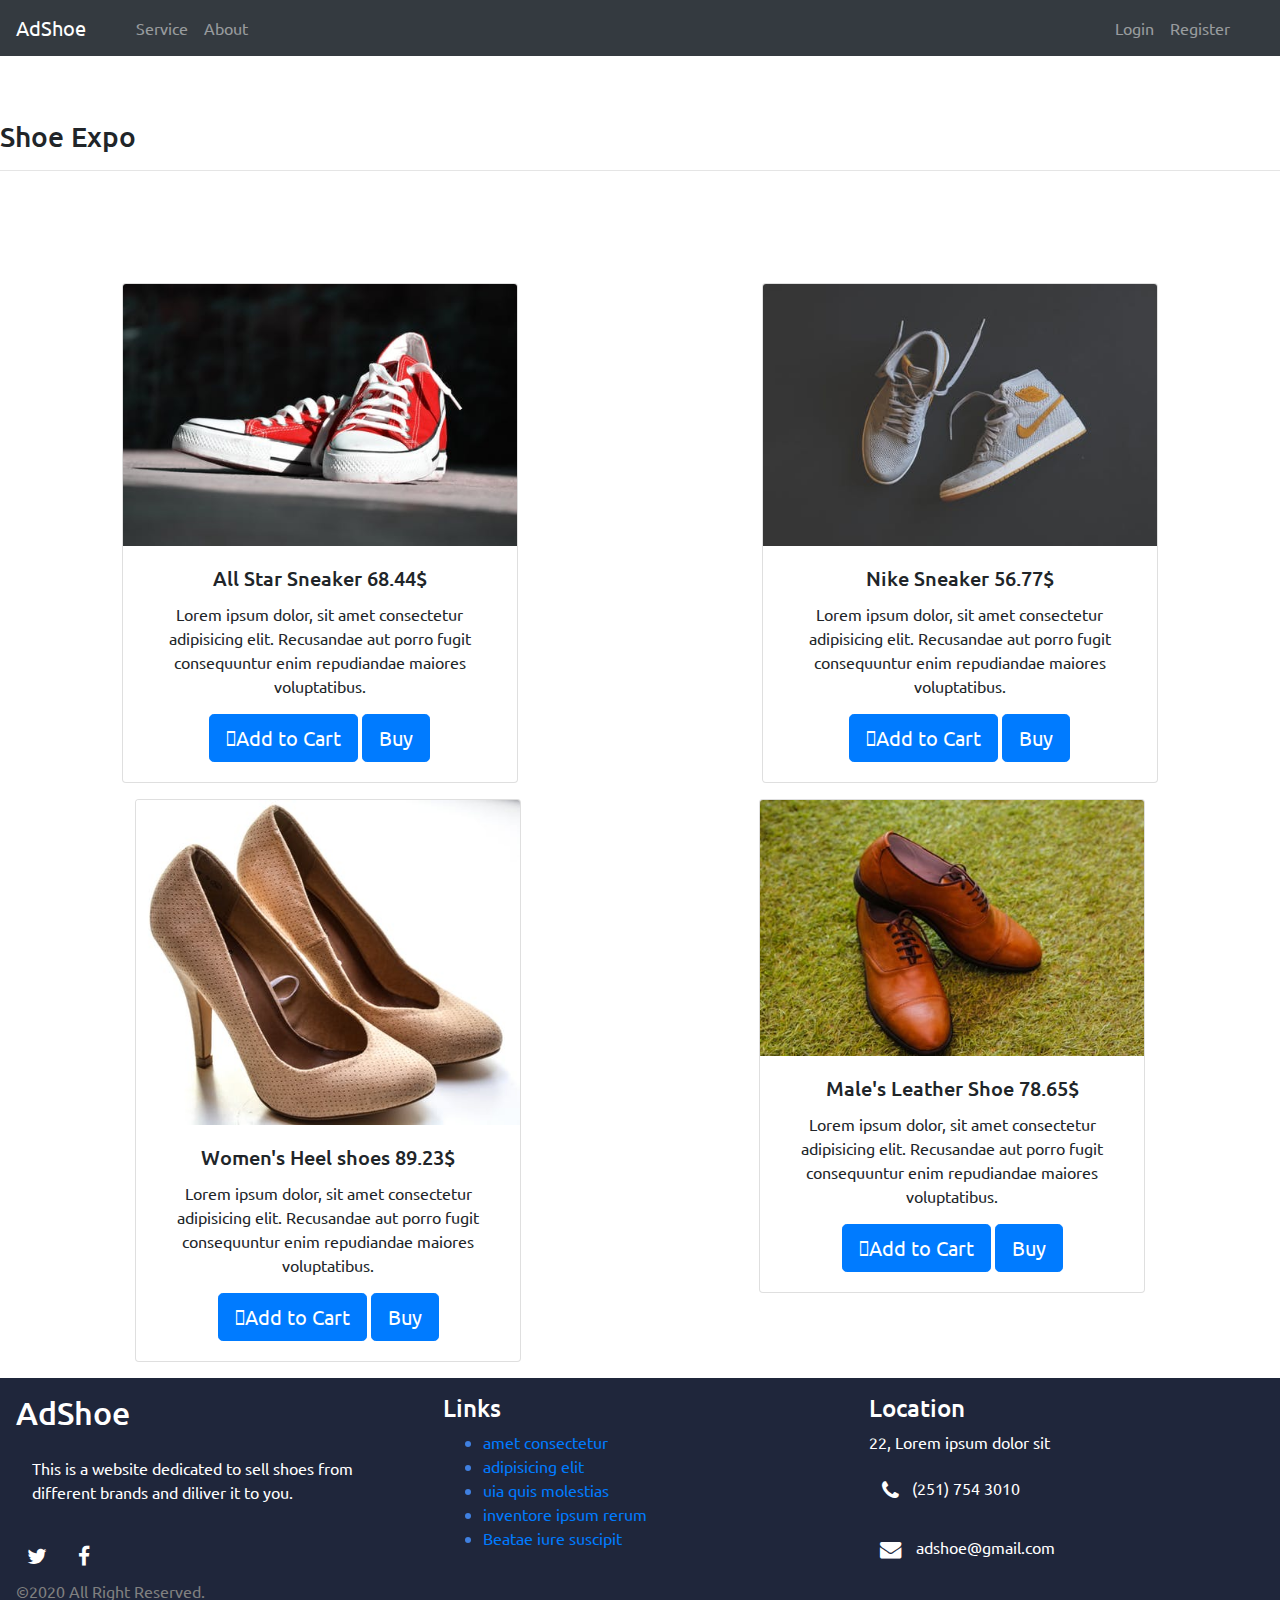
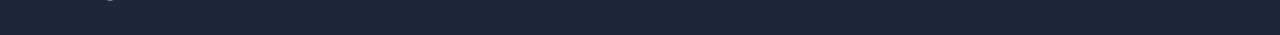
<file: services.html>
<!DOCTYPE html>
<html lang="en">
<head>
    <meta charset="UTF-8">
    <meta name="viewport" content="width=device-width, initial-scale=1.0">
    <title>Services</title>
    <link rel="stylesheet" href="./assets/css/bootstrap.min.css">
    <link rel="stylesheet" href="https://cdnjs.cloudflare.com/ajax/libs/font-awesome/4.7.0/css/font-awesome.min.css">
    <link rel="stylesheet" href="./assets/css/style.css">
    <link href='https://fonts.googleapis.com/css?family=Ubuntu:300,300italic,400,400italic,500,500italic,700,700italic' rel='stylesheet' type='text/css'>
  
</head>
<body>
    <nav class ="navbar navbar-expand-md navbar-dark bg-dark sticky-top">
        <a class ="navbar-brand" href="index.html">AdShoe</a>
        <div class="container">
            <button type="button" class="navbar-toggler ml-auto" data-toggle="collapse"
              data-target="#navbar" aria-controls="navbarSupportedContent" aria-expanded="false" aria-label="Toggle navigation">
            <span><i class="navbar-toggler-icon"></i></span>
            </button>
            
            <div class="collapse navbar-collapse" id="navbar">
                <ul class="navbar-nav">
                    <li class="nav-item">
                        <a class="nav-link" href="services.html">Service</a>
                    </li>
                    <li class="nav-item">
                        <a class="nav-link" href="aboutus.html">About</a>
                    </li>
                </ul>
                <ul class="navbar-nav ml-auto">
                    <li class="nav-item">
                        <a class="nav-link" href="login.html">Login</a>
                    </li>
                    <li class="nav-item">
                        <a class="nav-link" href="account.html">Register</a>
                    </li>
                </ul>
            </div>
        </div>
        
    </nav>
    <div class="aboutgap">
        
    </div>
    <h3 class="dispaly-4">Shoe Expo</h3>
    <hr class="mx-auto">
    <div class="container-fluid ml-auto mt-2 pd">
        <div class="row text-center pd ">
            <div class="col-md-1"></div>
            <div class="col-md-4">
                <div class="card">
                    <img class="card-img-top img-fluid" src="./assets/image/shoes1.jpeg">
                    <div class="card-body">
                        <h5 class="card-title">All Star Sneaker 68.44$</h5>
                        <p class="card-text">
                            Lorem ipsum dolor, sit amet consectetur adipisicing elit. Recusandae aut porro fugit 
                            consequuntur enim repudiandae maiores voluptatibus.
                        </p>
                        <a href="" class="btn btn-primary btn-lg"><i class="fas fa-cart-arrow-down"></i>Add to Cart</a>
                        <a href="buy.html#section1" class="btn btn-primary btn-lg">Buy</a>
                    </div>
                </div>
            </div>
            <div class="col-md-2"></div>
            <div class="col-md-4">
                <div class="card">
                    <img class="card-img-top img-fluid" src="./assets/image/shoes2.jpeg">
                    <div class="card-body">
                        <h5 class="card-title">Nike Sneaker 56.77$</h5>
                        <p class="card-text">
                            Lorem ipsum dolor, sit amet consectetur adipisicing elit. Recusandae aut porro fugit 
                            consequuntur enim repudiandae maiores voluptatibus.
                        </p>
                        <a href="" class="btn btn-primary btn-lg"><i class="fas fa-cart-arrow-down"></i>Add to Cart</a>
                        <a href="buy.html#section2" class="btn btn-primary btn-lg">Buy</a>
                    </div>
                </div>
            </div>
        </div>
        <div class="row text-center">
            
        </div>
        <div class="row text-center pd gap">
            <div class="col-md-1"></div>
            <div class="col-md-4">
                <div class="card">
                    <img class="card-img-top img-fluid" src="./assets/image/shoes3.jpeg">
                    <div class="card-body">
                        <h5 class="card-title">Women's Heel shoes 89.23$</h5>
                        <p class="card-text">
                            Lorem ipsum dolor, sit amet consectetur adipisicing elit. Recusandae aut porro fugit 
                            consequuntur enim repudiandae maiores voluptatibus.
                        </p>
                        <a href="" class="btn btn-primary btn-lg"><i class="fas fa-cart-arrow-down"></i>Add to Cart</a>
                        <a href="buy.html#section3" class="btn btn-primary btn-lg">Buy</a>
                    </div>
                </div>
            </div>
            <div class="col-md-2"></div>
            <div class="col-md-4">
                <div class="card">
                    <img class="card-img-top img-fluid" src="./assets/image/shoes4.jpeg">
                    <div class="card-body">
                        <h5 class="card-title">Male's Leather Shoe 78.65$</h5>
                        <p class="card-text">
                            Lorem ipsum dolor, sit amet consectetur adipisicing elit. Recusandae aut porro fugit 
                            consequuntur enim repudiandae maiores voluptatibus.
                        </p>

                        <a href="" class="btn btn-primary btn-lg"><i class="fas fa-cart-arrow-down"></i>Add to Cart</a>
                        <a href="buy.html#section4" class="btn btn-primary btn-lg">Buy</a>
                    </div>
                </div>
            </div>
        </div>
        <div class="row text-center">
            
        </div>
        
        <div class="row pd blue  white">
            <div class="col-md-4 gap">
                <h2>AdShoe</h2>
                <p class="gap">This is a website dedicated to sell shoes from different brands and diliver it to you.</p>
                <span class="fa-stack fa-lg">
                    <i class="fa fa-twitter fa-stack-1x"></i>
                  </span>
                  <span class="fa-stack fa-lg">
                    <i class="fa fa-facebook fa-stack-1x"></i>
                  </span>

                <p class="grey">&copy;2020 All Right Reserved.</p>
            </div>
            <div class="col-md-4 gap">
                <h4>Links</h4>
                <ul class="brightblue">
                    <li><a href="">amet consectetur</a></li>
                    <li><a href="">adipisicing elit</a></li>
                    <li><a href="">uia quis molestias</a></li>
                    <li><a href="">inventore ipsum rerum</a></li>
                    <li><a href="">Beatae iure suscipit</a></li>
                </ul>
            </div>
            <div class="col-md-4 gap">
                <h4>Location</h4>
                <p>22, Lorem ipsum dolor sit</p>
                <p>
                <span class="fa-stack fa-lg">
                    <i class="fa fa-phone fa-stack-1x"></i>
                  </span>(251) 754 3010</p>
                <p>
                    <span class="fa-stack fa-lg">
                        <i class="fa fa-envelope fa-stack-1x"></i>
                      </span>
                    adshoe@gmail.com</p>
            </div>

    </div>
    <script src="./assets/js/bootstrap.min.js"></script>
    <script src="https://code.jquery.com/jquery-3.4.1.slim.min.js" integrity="sha384-J6qa4849blE2+poT4WnyKhv5vZF5SrPo0iEjwBvKU7imGFAV0wwj1yYfoRSJoZ+n" crossorigin="anonymous"></script>
    <script src="https://cdn.jsdelivr.net/npm/popper.js@1.16.0/dist/umd/popper.min.js" integrity="sha384-Q6E9RHvbIyZFJoft+2mJbHaEWldlvI9IOYy5n3zV9zzTtmI3UksdQRVvoxMfooAo" crossorigin="anonymous"></script>
    <script src="https://stackpath.bootstrapcdn.com/bootstrap/4.4.1/js/bootstrap.min.js" integrity="sha384-wfSDF2E50Y2D1uUdj0O3uMBJnjuUD4Ih7YwaYd1iqfktj0Uod8GCExl3Og8ifwB6" crossorigin="anonymous"></script>

</body>
</html>
</file>
<file: assets/css/style.css>
@import url(https://fonts.googleapis.com/css?family=Ubuntu:300,300italic,400,400italic,500,500italic,700,700italic);

body{
    font-family:'Ubuntu', sans-serif ;
}
.pd{
    margin: 0px;
    padding: 0px;
}
.right{
    padding-right: 0px;
    padding-left: 0px;
    margin-left: 0px;
    margin-right: 0px;
}
.gap{
    padding: 1em;
}
.formgap{
    padding-left: 20px;
    padding-top: 4em;
}
.aboutgap{
    padding: 4em 0em 0em 0em;
    margin: 0px;
}
.blue{
    background-color: rgb(31, 38, 59);
}
.leng{
    width: 200px;
}

.white{
    color: white;
}
.grey{
    color: gray;
}
.brightblue{
    color: rgb(64, 128, 224);
    
}
.col-md-8 {
    text-align: left;
}
.but{
    background-color: rgb(87, 183, 190);
}
hr{
    margin-bottom: 7em;
}
#hrr{
    margin-bottom: 2em;
}
</file>
